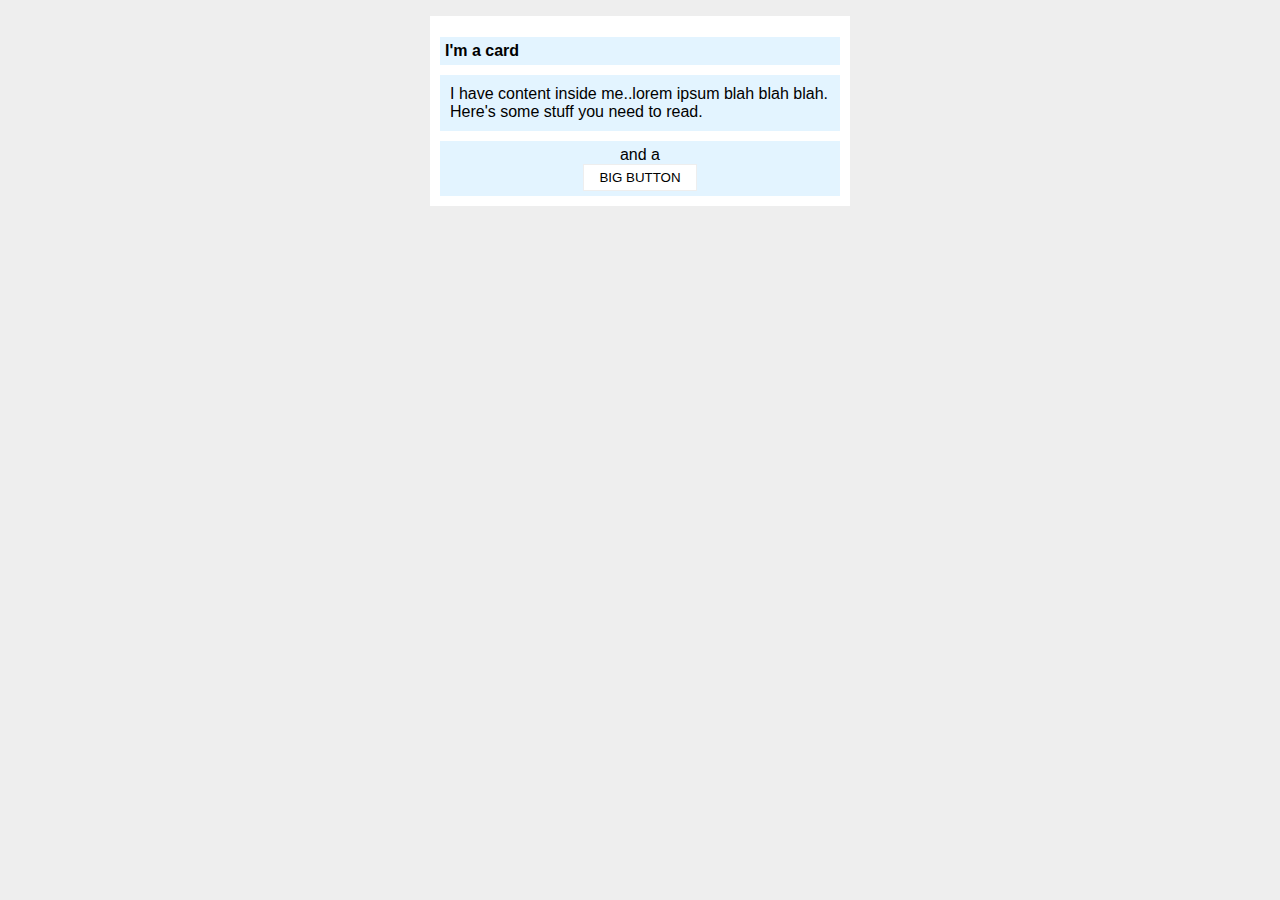
<file: foundations/block-and-inline/02-margin-and-padding-2/index.html>
<!DOCTYPE html>
<html lang="en">
  <head>
    <meta charset="UTF-8">
    <meta http-equiv="X-UA-Compatible" content="IE=edge">
    <meta name="viewport" content="width=device-width, initial-scale=1.0">
    <title>Margin and Padding exercise 2</title>
    <link rel="stylesheet" href="style.css">
  </head>
  <body>
    <div class="card">
      <h1 class="title">I'm a card</h1>
      <div class="content">I have content inside me..lorem ipsum blah blah blah. Here's some stuff you need to read.</div>
      <div class="button-container">and a <div><button>BIG BUTTON</button></div></div>
    </div>
  </body>
</html>
</file>
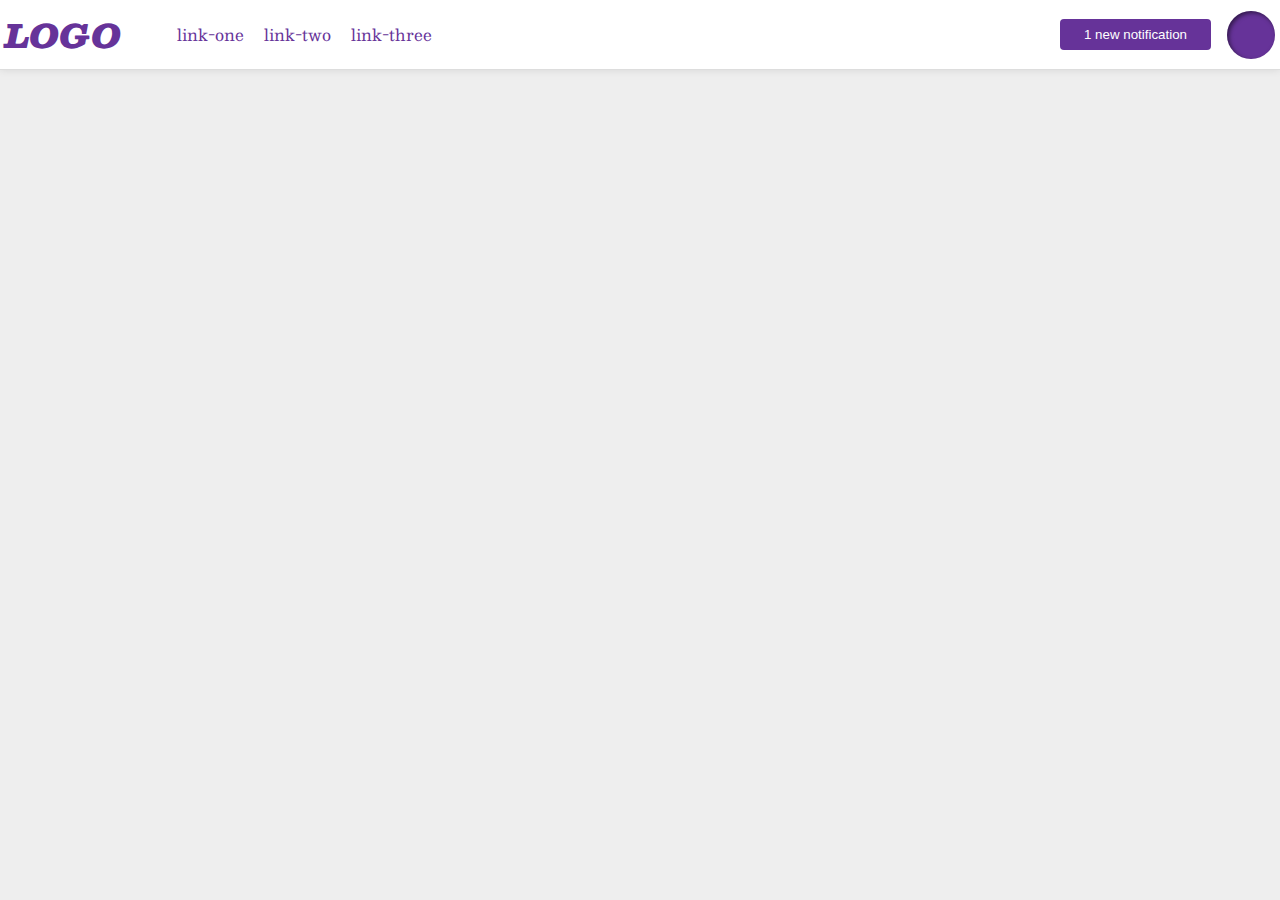
<file: foundations/flex/03-flex-header-2/index.html>
<!DOCTYPE html>
<html lang="en">
  <head>
    <meta charset="UTF-8">
    <meta http-equiv="X-UA-Compatible" content="IE=edge">
    <meta name="viewport" content="width=device-width, initial-scale=1.0">
    <title>Flex Header 2</title>
    <link rel="stylesheet" href="style.css">
  </head>
  <body>
    <div class="header">
      <div class="left">
        <div class="logo">
          LOGO
        </div>
        <ul class="links">
          <li><a href="https://google.com">link-one</a></li>
          <li><a href="https://google.com">link-two</a></li>
          <li><a href="https://google.com">link-three</a></li>
        </ul>
      </div>
      <div class="right">
        <button class="notifications">
          1 new notification
        </button>
        <div class="profile-image"></div>
      </div>
    </div>
  </body>
</html>
</file>
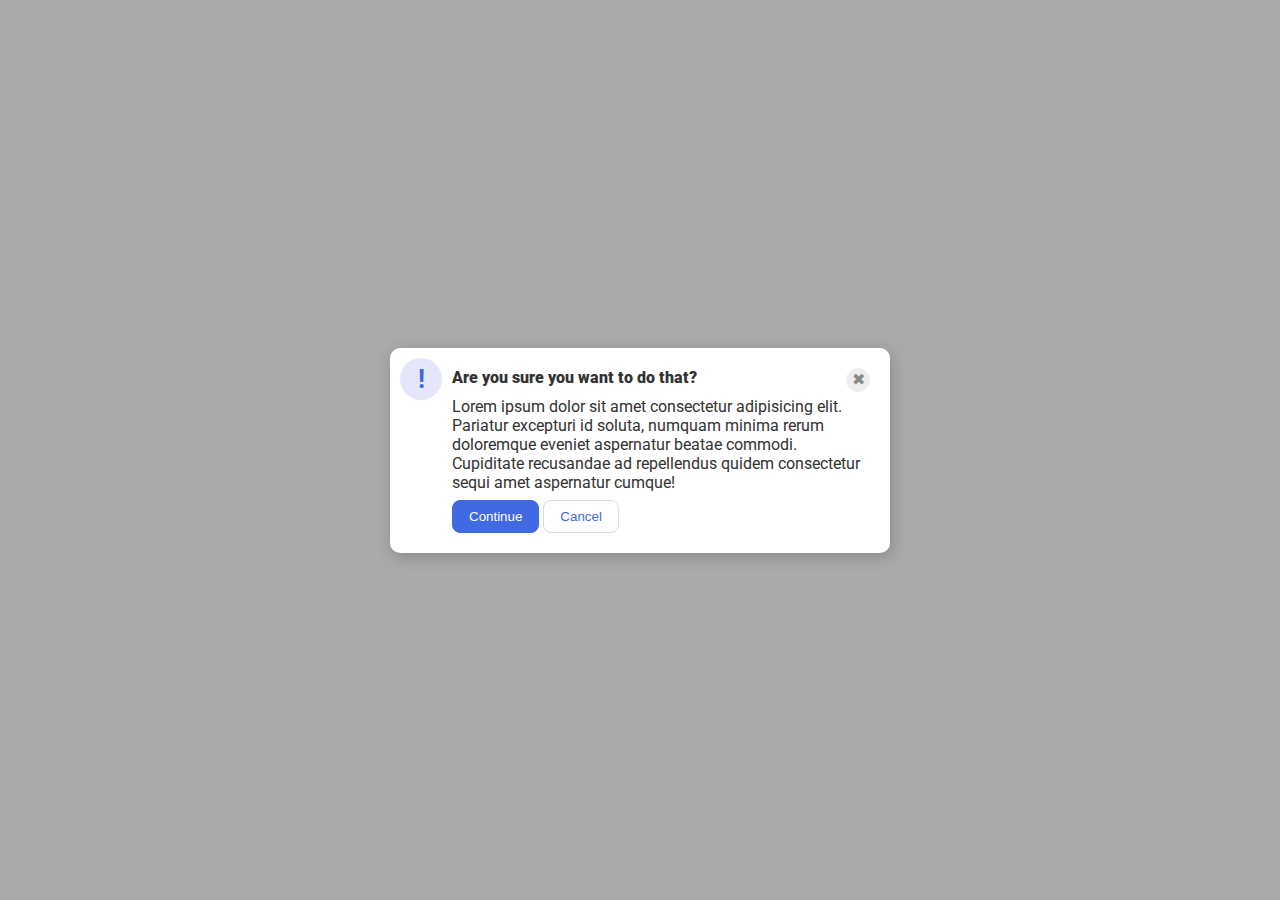
<file: foundations/flex/05-flex-modal/index.html>
<!DOCTYPE html>
<html lang="en">
  <head>
    <meta charset="UTF-8">
    <meta http-equiv="X-UA-Compatible" content="IE=edge">
    <meta name="viewport" content="width=device-width, initial-scale=1.0">
    <link rel="stylesheet" href="style.css">
    <title>Modal</title>
  </head>
  <body>
    <div class="modal">
    <div class="icon">!</div>

      <div class="container">
        <div class="header">Are you sure you want to do that?
        <button class="close-button">✖</button>
        </div>

        <div class="text">Lorem ipsum dolor sit amet consectetur adipisicing elit. Pariatur excepturi id soluta, numquam minima rerum doloremque eveniet aspernatur beatae commodi. Cupiditate recusandae ad repellendus quidem consectetur sequi amet aspernatur cumque!</div>
        <button class="continue">Continue</button>
        <button class="cancel">Cancel</button>
      </div>
      
      
    </div>
  </body>
</html>
</file>
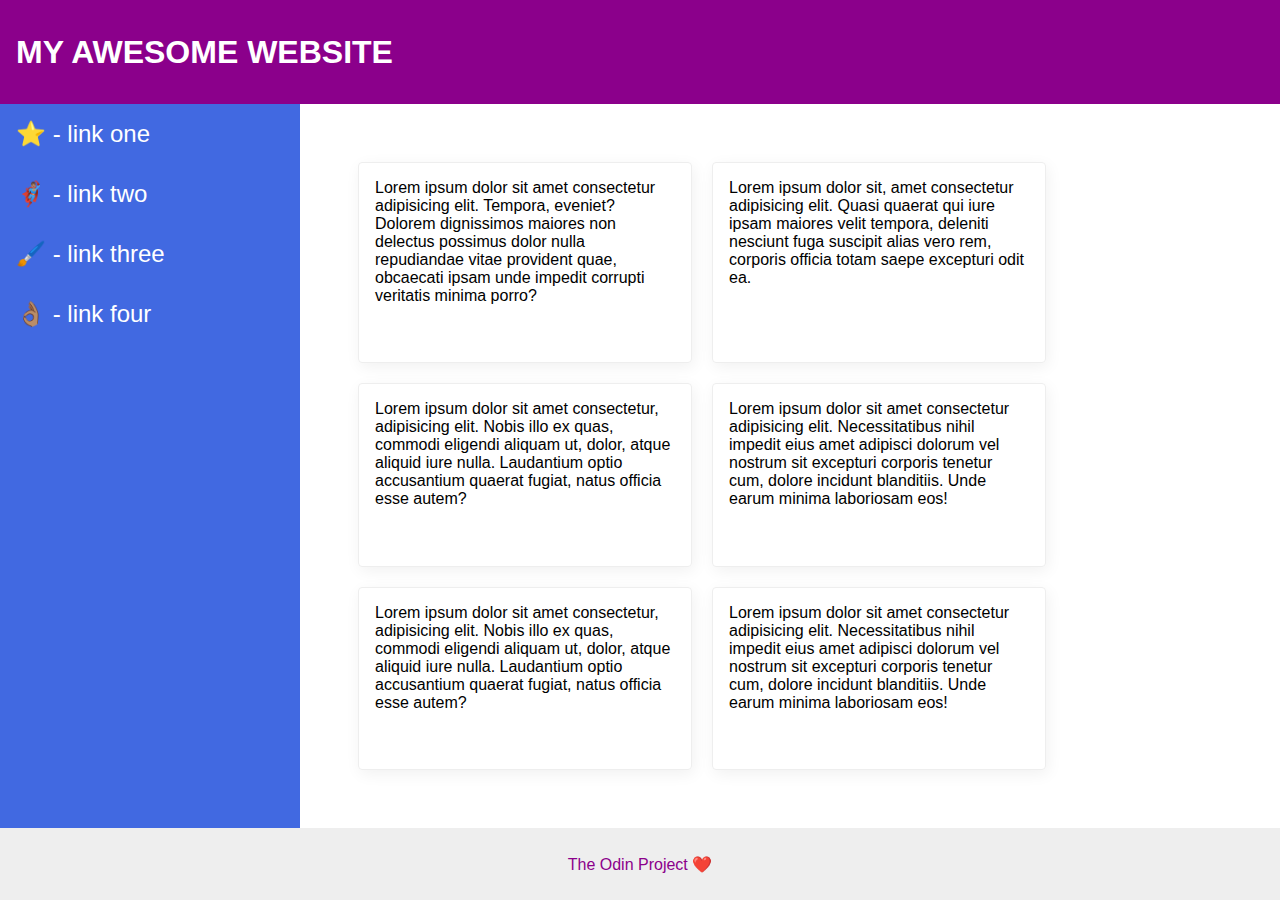
<file: foundations/flex/07-flex-layout-2/index.html>
<!DOCTYPE html>
<html lang="en">
  <head>
    <meta charset="UTF-8">
    <meta http-equiv="X-UA-Compatible" content="IE=edge">
    <meta name="viewport" content="width=device-width, initial-scale=1.0">
    <title>The Holy Grail</title>
    <link rel="stylesheet" href="style.css">
  </head>
  <body>
    <div class="header">
      MY AWESOME WEBSITE
    </div>

    <div class="bar">
    
      <div class="sidebar">
        <ul>
          <li><a href="#">⭐ - link one</a></li>
          <li><a href="#">🦸🏽‍♂️ - link two</a></li>
          <li><a href="#">🖌️ - link three</a></li>
          <li><a href="#">👌🏽 - link four</a></li>
        </ul>
      </div>

      <div class="container">
        <div class="card">Lorem ipsum dolor sit amet consectetur adipisicing elit. Tempora, eveniet? Dolorem dignissimos maiores non delectus possimus dolor nulla repudiandae vitae provident quae, obcaecati ipsam unde impedit corrupti veritatis minima porro?</div>
        <div class="card">Lorem ipsum dolor sit, amet consectetur adipisicing elit. Quasi quaerat qui iure ipsam maiores velit tempora, deleniti nesciunt fuga suscipit alias vero rem, corporis officia totam saepe excepturi odit ea.</div>
        <div class="card">Lorem ipsum dolor sit amet consectetur, adipisicing elit. Nobis illo ex quas, commodi eligendi aliquam ut, dolor, atque aliquid iure nulla. Laudantium optio accusantium quaerat fugiat, natus officia esse autem?</div>
        <div class="card">Lorem ipsum dolor sit amet consectetur adipisicing elit. Necessitatibus nihil impedit eius amet adipisci dolorum vel nostrum sit excepturi corporis tenetur cum, dolore incidunt blanditiis. Unde earum minima laboriosam eos!</div>
        <div class="card">Lorem ipsum dolor sit amet consectetur, adipisicing elit. Nobis illo ex quas, commodi eligendi aliquam ut, dolor, atque aliquid iure nulla. Laudantium optio accusantium quaerat fugiat, natus officia esse autem?</div>
        <div class="card">Lorem ipsum dolor sit amet consectetur adipisicing elit. Necessitatibus nihil impedit eius amet adipisci dolorum vel nostrum sit excepturi corporis tenetur cum, dolore incidunt blanditiis. Unde earum minima laboriosam eos!</div>
      </div>
    </div>
    
    <div class="footer">
      The Odin Project ❤️
    </div>
  </body>
</html>
</file>
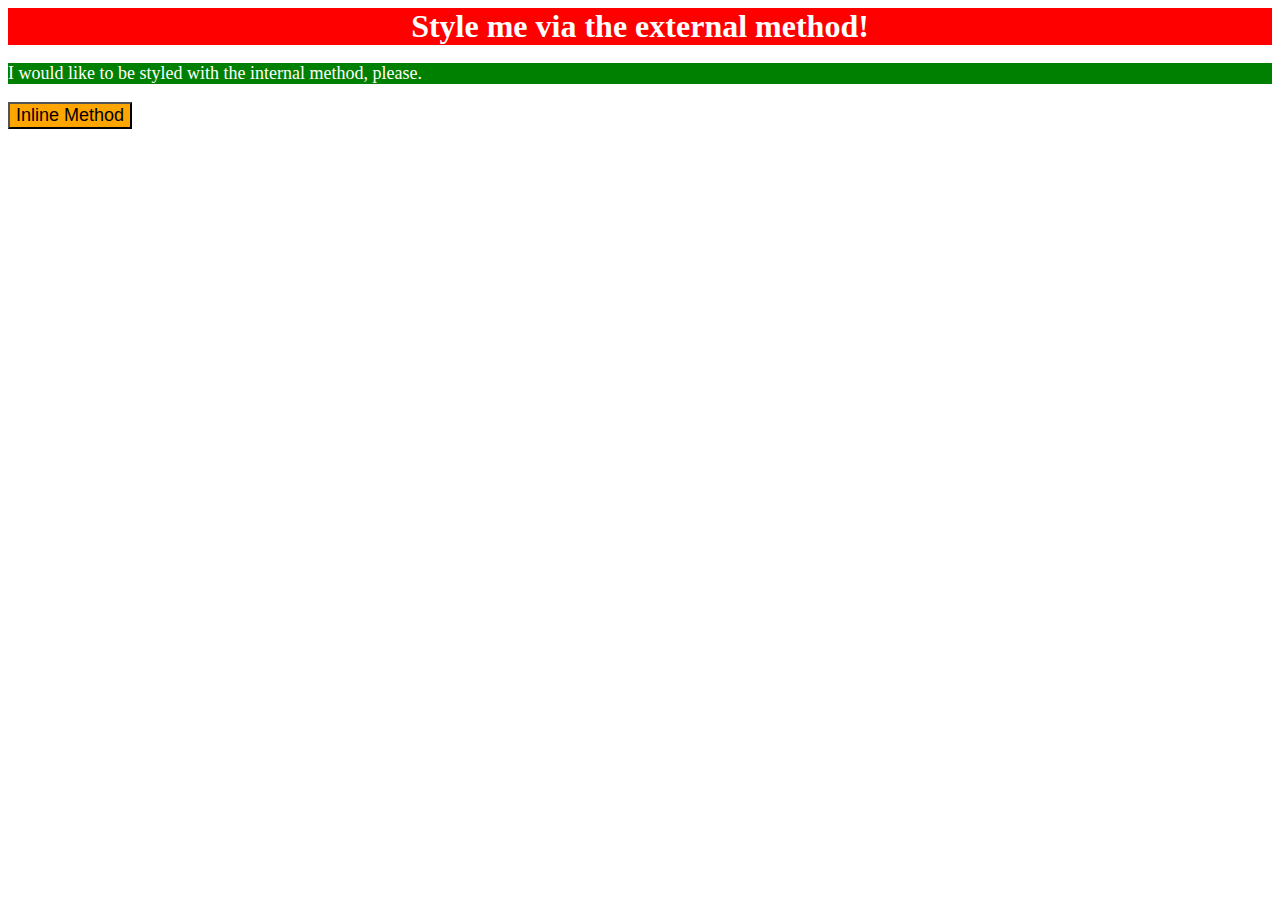
<file: foundations/intro-to-css/01-css-methods/index.html>
<!DOCTYPE html>
<html lang="en">
  <head>
    <meta charset="UTF-8">
    <meta http-equiv="X-UA-Compatible" content="IE=edge">
    <meta name="viewport" content="width=device-width, initial-scale=1.0">
    <title>Methods for Adding CSS</title>
    <link rel="stylesheet" href="style.css">
    <style>
      p{
        color : white;
        background-color : green;
        font-size : 18px;
      }
    </style>
  </head>
  <body>
    <div>Style me via the external method!</div>
    <p>I would like to be styled with the internal method, please.</p>
    <button style="background-color:orange; font-size:18px;">Inline Method</button>
  </body>
</html>
</file>
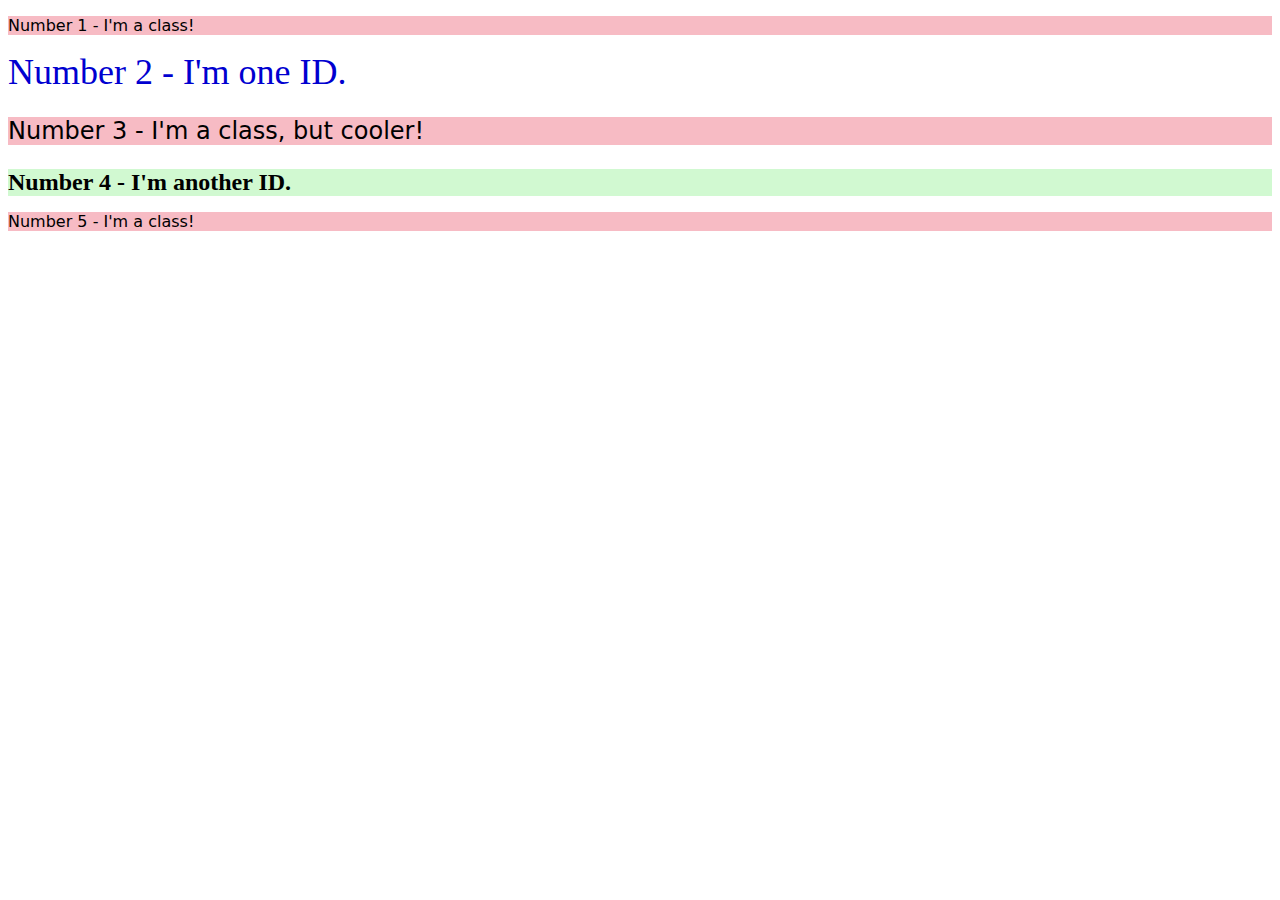
<file: foundations/intro-to-css/02-class-id-selectors/index.html>
<!DOCTYPE html>
<html lang="en">
  <head>
    <meta charset="UTF-8">
    <meta http-equiv="X-UA-Compatible" content="IE=edge">
    <meta name="viewport" content="width=device-width, initial-scale=1.0">
    <title>Class and ID Selectors</title>
    <link rel="stylesheet" href="style.css">
  </head>
  <body>
    <p class="cls-selector">Number 1 - I'm a class!</p>
    <div id="num-2">Number 2 - I'm one ID.</div>
    <p class="cls-selector num-3-class">Number 3 - I'm a class, but cooler!</p>
    <div id="num-4">Number 4 - I'm another ID.</div>
    <p class="cls-selector">Number 5 - I'm a class!</p>
  </body>
</html>
</file>
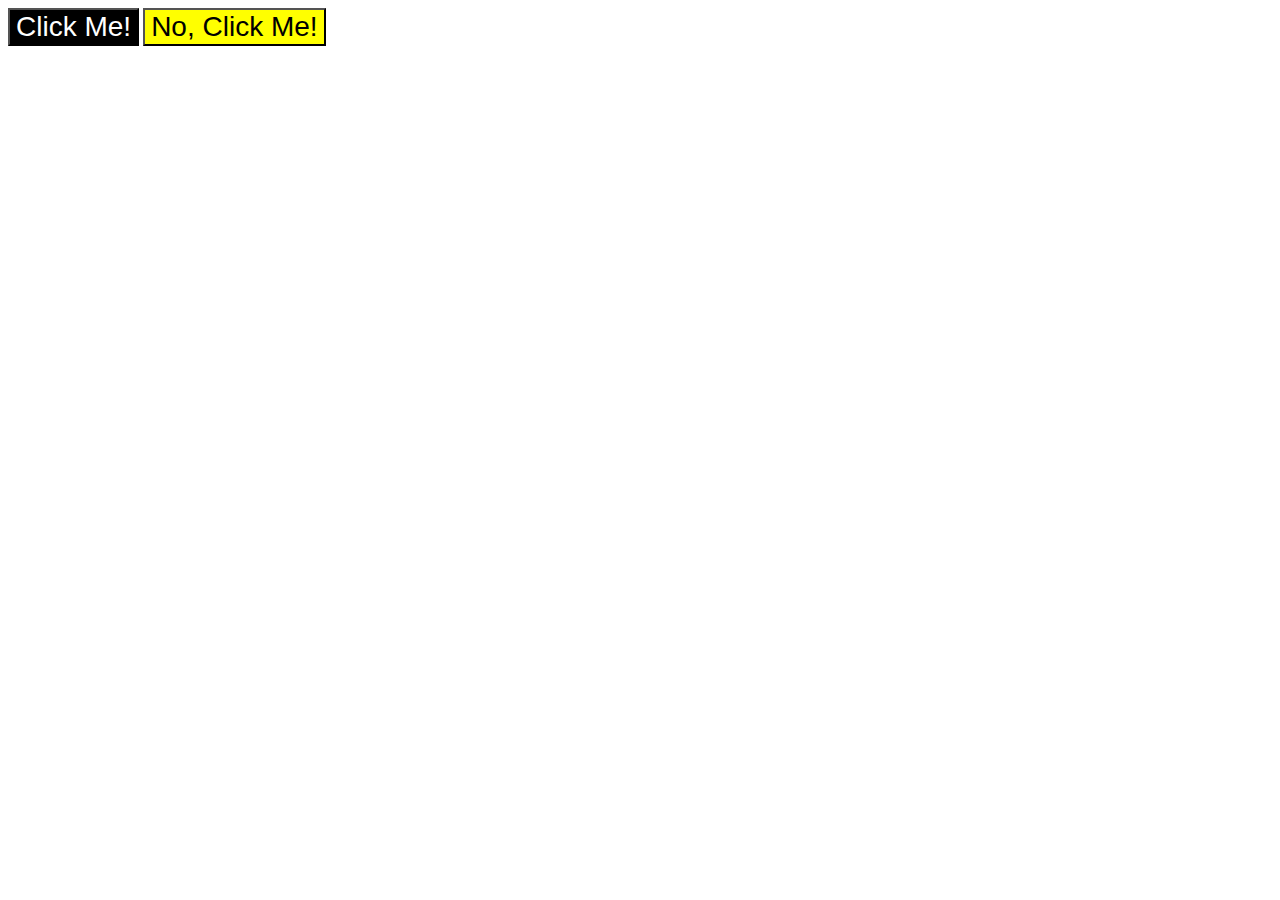
<file: foundations/intro-to-css/03-grouping-selectors/index.html>
<!DOCTYPE html>
<html lang="en">
  <head>
    <meta charset="UTF-8">
    <meta http-equiv="X-UA-Compatible" content="IE=edge">
    <meta name="viewport" content="width=device-width, initial-scale=1.0">
    <title>Grouping Selectors</title>
    <link rel="stylesheet" href="style.css">
  </head>
  <body>
    <button class="first">Click Me!</button>
    <button class="second">No, Click Me!</button>
  </body>
</html>
</file>
<file: foundations/block-and-inline/02-margin-and-padding-2/style.css>
body {
  background: #eee;
  font-family: sans-serif;
  box-sizing: border-box;
}

.card {
  width: 400px;
  background: #fff;
  margin: 16px auto;
  padding:10px;
}

.title {
  background: #e3f4ff;    
  font-size: 16px;
  padding: 5px;
}

.content {
  background: #e3f4ff;
  margin: 10px,0,10px;
  padding: 10px;
}

.button-container {
  background: #e3f4ff;
  margin-top: 10px;
  text-align: center;
  padding: 5px;
}

button {
  background: white;
  border: 1px solid #eee;
  padding: 5px;
  padding-left: 15px;
  padding-right: 15px;
  
}
</file>
<file: foundations/flex/03-flex-header-2/style.css>
/* this is some magical font-importing.  
you'll learn about it later. */
@import url('https://fonts.googleapis.com/css2?family=Besley:ital,wght@0,400;1,900&display=swap');

body {
  margin: 0;
  background: #eee;
  font-family: Besley, serif;
}

.header {
  background: white;
  border-bottom: 1px solid #ddd;
  box-shadow: 0 0 8px rgba(0,0,0,.1);
  display: flex;
  justify-content: space-between;
  padding: 5px;
  /* align-items: center; */
}

.profile-image {
  background: rebeccapurple;
  box-shadow: inset 2px 2px 4px rgba(0,0,0,.5);
  border-radius: 50%;
  width: 48px;
  height: 48px;
  display: flex;
}

.logo {
  color: rebeccapurple;
  font-size: 32px;
  font-weight: 900;
  font-style: italic;
}

button {
  border: none;
  border-radius: 4px;
  background: rebeccapurple;
  color: white;
  padding: 8px 24px;
}

a {
  /* this removes the line under our links */
  text-decoration: none;
  color: rebeccapurple;
}

ul {
  list-style-type: none;
  display: flex;
  gap : 20px;

}

.left , .right{
  display: flex;
  gap: 16px;
  align-items: center;
}
</file>
<file: foundations/flex/05-flex-modal/style.css>
@import url('https://fonts.googleapis.com/css2?family=Roboto:wght@400;700&display=swap');

html, body {
  height: 100%;
}

body {
  font-family: Roboto, sans-serif;
  margin: 0;
  background: #aaa;
  color: #333;
  /* I'll give you this one for free */
  display: flex;
  align-items: center;
  justify-content: center;
  
}

.modal {
  background: white;
  width: 480px;
  border-radius: 10px;
  box-shadow: 2px 4px 16px rgba(0,0,0,.2);
  display: flex;
  padding: 10px;
}

.icon {
  color: royalblue;
  font-size: 26px;
  font-weight: 700;
  background: lavender;
  width: 42px;
  height: 42px;
  border-radius: 50%;
  display: flex;
  align-items: center;
  justify-content: center;
  flex-shrink: 0;
}

.close-button {
  background: #eee;
  border-radius: 50%;
  color: #888;
  font-weight: 400;
  font-size: 16px;
  height: 24px;
  width: 24px;
  display: flex;
  align-items: center;
  justify-content: center;
  border: 1px solid #eee;
  padding: 0;
}

button {
  cursor: pointer;
  padding: 8px 16px;
  border-radius: 8px;
}

button.continue {
  background: royalblue;
  border: 1px solid royalblue;
  color: white;
}

button.cancel {
  background: white;
  border: 1px solid #ddd;
  color: royalblue;
}

.header{
  display: flex;
  justify-content: space-between;
  margin-bottom: 5px;
  font-weight: 900;
}

.container{
  margin : 10px;
  
}

.text{
  margin-bottom: 8px;
}
</file>
<file: foundations/flex/07-flex-layout-2/style.css>
body {
  font-family: -apple-system, BlinkMacSystemFont, 'Segoe UI', Roboto, Oxygen, Ubuntu, Cantarell, 'Open Sans', 'Helvetica Neue', sans-serif;
  margin: 0;
  min-height: 100vh;
  display: flex;
  flex-direction: column;
  /* justify-content: space-between; */
}

.header {
  height: 72px;
  background: darkmagenta;
  color: white;
  font-size: 32px;
  font-weight: 900;
  padding: 16px;
  display: flex;
  align-items: center;
}

.footer {
  height: 72px;
  background: #eee;
  color: darkmagenta;
  display: flex;
  align-items: center;
  justify-content: center;
}

.sidebar {
  width: 300px;
  background: royalblue;
  box-sizing: border-box;
  flex-shrink: 0;
  
}

.card {
  border: 1px solid #eee;
  box-shadow: 2px 4px 16px rgba(0,0,0,.06);
  border-radius: 4px;
}

.container{
  display: flex;
  flex-wrap: wrap;
  padding: 48px;
}

.card{
  width: 300px;
  margin: 10px;
  padding: 16px;
}

.bar{
  display: flex;
  flex : 1;
}

li{
  font-size: 24px;
  padding: 16px;
}

ul{
  list-style-type: none;
  margin: 0;
  padding: 0;
}

a{
  color: white;
  text-decoration: none;
}
</file>
<file: foundations/intro-to-css/01-css-methods/style.css>
div{
      color : white;
      background-color: red;
      text-align: center;
      font-size: 32px;
      font-weight: bold;
}
</file>
<file: foundations/intro-to-css/02-class-id-selectors/style.css>
/* Add CSS Styling */
.cls-selector{
      background-color : hsl(351, 79%, 85%);
      font-family: Verdana, "DejaVu Sans",sans-serif;
}

#num-2{
      color:rgb(0, 0, 208);
      font-size: 36px;
}

#num-4{
      background-color:rgba(207, 249, 207, 0.948);
      font-size: 24px;
      font-weight: bold;

}

.num-3-class{
      font-size:24px;
}
</file>
<file: foundations/intro-to-css/03-grouping-selectors/style.css>
/* Add CSS Styling */
.first{
      background-color: black;
      color: white;
}

.second{
      background-color: yellow;
}

.first,.second{
      font-family: Helvetica, "Times New Roman", sans-serif;
      font-size: 28px;
}
</file>
